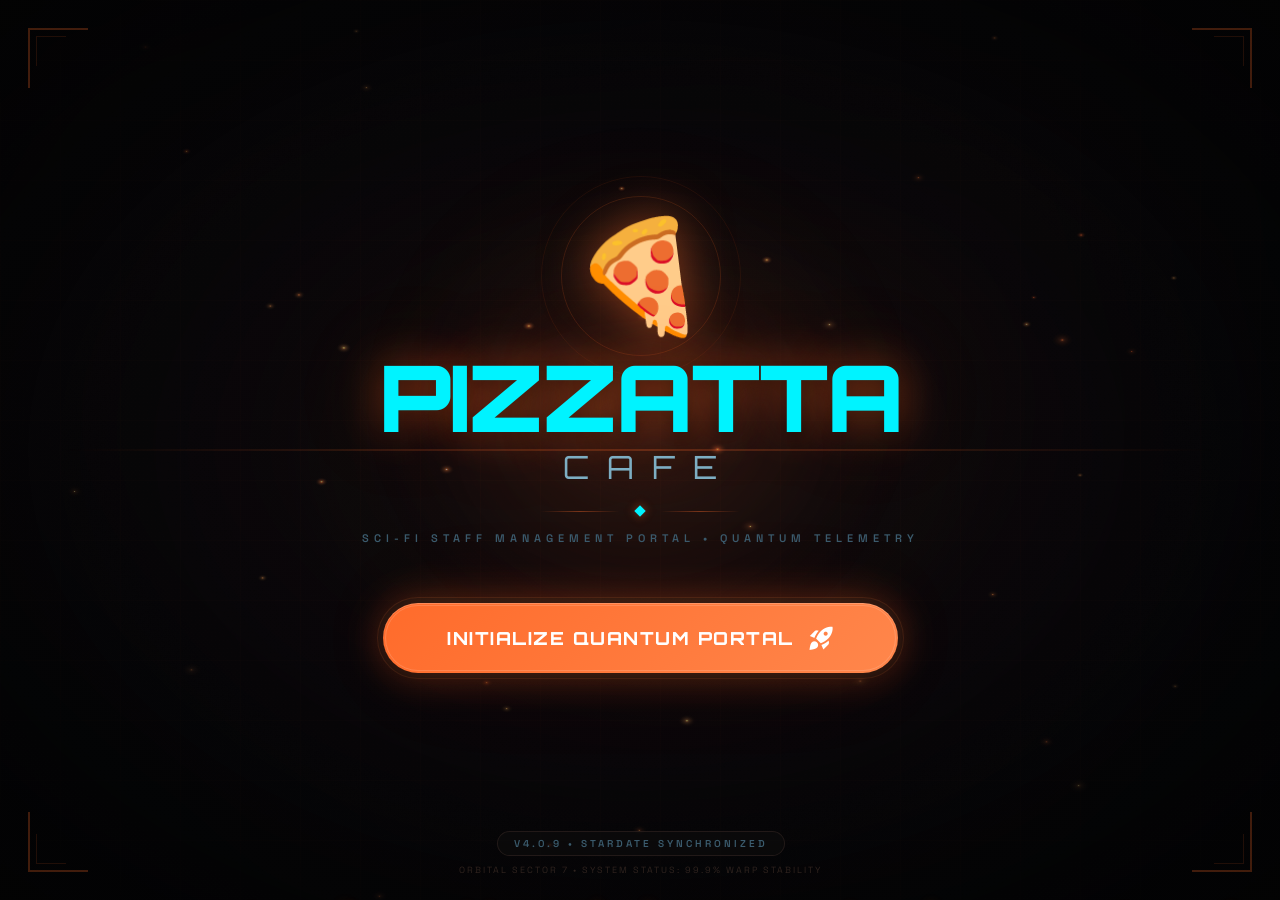
<file: landing.html>
<!DOCTYPE html>
<html lang="en">
<head>
  <meta charset="UTF-8" />
  <meta name="viewport" content="width=device-width, initial-scale=1.0" />
  <title>NEXUS-7 CYBER CAFÉ — Quantum Telemetry Portal</title>
  <meta name="description" content="NEXUS-7 Cyber Cafe Staff Portal — Next-gen orbital cafe telemetry & quantum pizza synthesizer." />
  <link rel="preconnect" href="https://fonts.googleapis.com" />
  <link rel="preconnect" href="https://fonts.gstatic.com" crossorigin />
  <link href="https://fonts.googleapis.com/css2?family=Orbitron:wght@400;600;700;800;900&family=Share+Tech+Mono&family=Space+Grotesk:wght@300;400;500;600;700&display=swap" rel="stylesheet" />
  <link href="https://fonts.googleapis.com/css2?family=Material+Symbols+Outlined:opsz,wght,FILL,GRAD@20..48,100..700,0..1,-50..200" rel="stylesheet" />
  <style>
    /* =========================================================
       NEXUS-7 CYBER CAFÉ — SCI-FI LAUNCH PORTAL
       Designed with StitchMCP: CyberSynth Sci-Fi HUD System
       ========================================================= */
    *, *::before, *::after { box-sizing: border-box; margin: 0; padding: 0; }

    :root {
      --bg-void: #030712;
      --bg: #050d1a;
      --surface: rgba(8, 16, 32, 0.8);
      --surface-low: #040914;
      --surface-high: #0d1b32;
      --surface-highest: #152746;
      --primary: #00F3FF;
      --primary-light: #4DF6FF;
      --primary-dim: rgba(0, 243, 255, 0.15);
      --primary-glow: rgba(0, 243, 255, 0.65);
      --primary-glow-intense: rgba(0, 243, 255, 0.95);
      --secondary: #FF007F;
      --tertiary: #9D00FF;
      --text: #E0F7FF;
      --text-muted: #7DAEC3;
      --text-dim: #3B5B6D;
      --outline: rgba(0, 243, 255, 0.3);
      --font-display: 'Orbitron', sans-serif;
      --font-mono: 'Share Tech Mono', monospace;
      --font-body: 'Space Grotesk', sans-serif;
    }

    html, body {
      height: 100%; width: 100%;
      background: var(--bg-void);
      color: var(--text);
      font-family: var(--font-body);
      overflow: hidden;
      cursor: default;
      -webkit-font-smoothing: antialiased;
      -moz-osx-font-smoothing: grayscale;
    }

    /* ---- GRID PATTERN OVERLAY ---- */
    .grid-overlay {
      position: fixed;
      inset: 0;
      background-image:
        linear-gradient(rgba(255,107,43,0.03) 1px, transparent 1px),
        linear-gradient(90deg, rgba(255,107,43,0.03) 1px, transparent 1px);
      background-size: 60px 60px;
      z-index: 1;
      pointer-events: none;
    }

    /* ---- NOISE TEXTURE ---- */
    .noise-overlay {
      position: fixed;
      inset: 0;
      z-index: 2;
      pointer-events: none;
      opacity: 0.04;
      background: url("data:image/svg+xml,%3Csvg viewBox='0 0 256 256' xmlns='http://www.w3.org/2000/svg'%3E%3Cfilter id='noise'%3E%3CfeTurbulence type='fractalNoise' baseFrequency='0.9' numOctaves='4' stitchTiles='stitch'/%3E%3C/filter%3E%3Crect width='100%25' height='100%25' filter='url(%23noise)' opacity='0.5'/%3E%3C/svg%3E");
      background-size: 200px;
    }

    /* ---- LANDING WRAPPER ---- */
    .landing-wrapper {
      position: fixed;
      inset: 0;
      display: flex;
      flex-direction: column;
      align-items: center;
      justify-content: center;
      z-index: 9999;
      transition: opacity 0.8s cubic-bezier(0.4, 0, 0.2, 1), visibility 0.8s;
    }
    .landing-wrapper.hidden {
      opacity: 0;
      visibility: hidden;
      pointer-events: none;
    }

    /* ---- WEBGL SHADER CANVAS ---- */
    #ember-canvas {
      position: absolute;
      inset: 0;
      width: 100%; height: 100%;
      mix-blend-mode: screen;
      opacity: 0.55;
      pointer-events: none;
      z-index: 0;
    }

    /* ---- VIGNETTE ---- */
    .vignette {
      position: absolute;
      inset: 0;
      background: radial-gradient(ellipse at center, transparent 20%, rgba(3,3,3,0.4) 60%, rgba(3,3,3,0.95) 100%);
      pointer-events: none;
      z-index: 3;
    }

    /* ---- RADIAL AURA behind logo ---- */
    .aura-glow {
      position: absolute;
      top: 50%; left: 50%;
      transform: translate(-50%, -60%);
      width: 500px; height: 500px;
      border-radius: 50%;
      background: radial-gradient(circle, rgba(255,107,43,0.12) 0%, rgba(255,107,43,0.04) 40%, transparent 70%);
      filter: blur(40px);
      z-index: 4;
      pointer-events: none;
      animation: auraPulse 4s ease-in-out infinite;
    }
    @keyframes auraPulse {
      0%, 100% { transform: translate(-50%, -60%) scale(1); opacity: 0.8; }
      50% { transform: translate(-50%, -60%) scale(1.15); opacity: 1; }
    }

    /* ---- SCAN LINE ---- */
    .scan-line {
      position: absolute;
      left: 0; right: 0;
      height: 2px;
      background: linear-gradient(90deg, transparent 5%, rgba(255,107,43,0.15) 30%, rgba(255,107,43,0.25) 50%, rgba(255,107,43,0.15) 70%, transparent 95%);
      z-index: 5;
      animation: scanMove 5s linear infinite;
      pointer-events: none;
    }
    @keyframes scanMove {
      0% { top: -2px; opacity: 0; }
      5% { opacity: 1; }
      95% { opacity: 1; }
      100% { top: 100%; opacity: 0; }
    }

    /* ---- CORNER BRACKETS ---- */
    .corner-bracket {
      position: absolute;
      width: 60px;
      height: 60px;
      border-color: rgba(255, 107, 43, 0.25);
      border-style: solid;
      z-index: 10;
      opacity: 0;
      animation: fadeInCorner 1.2s ease-out forwards;
      transition: border-color 0.5s ease, box-shadow 0.5s ease;
    }
    .corner-bracket:hover {
      border-color: rgba(255, 107, 43, 0.7);
      filter: drop-shadow(0 0 8px rgba(255,107,43,0.3));
    }
    .corner-tl { top: 28px; left: 28px; border-width: 2px 0 0 2px; animation-delay: 0.4s; }
    .corner-tr { top: 28px; right: 28px; border-width: 2px 2px 0 0; animation-delay: 0.6s; }
    .corner-bl { bottom: 28px; left: 28px; border-width: 0 0 2px 2px; animation-delay: 0.8s; }
    .corner-br { bottom: 28px; right: 28px; border-width: 0 2px 2px 0; animation-delay: 1.0s; }
    /* Inner brackets for extra depth */
    .corner-bracket-inner {
      position: absolute;
      width: 30px;
      height: 30px;
      border-color: rgba(255, 107, 43, 0.12);
      border-style: solid;
      z-index: 10;
      opacity: 0;
      animation: fadeInCorner 1.2s ease-out forwards;
    }
    .corner-tl-inner { top: 36px; left: 36px; border-width: 1px 0 0 1px; animation-delay: 1.2s; }
    .corner-tr-inner { top: 36px; right: 36px; border-width: 1px 1px 0 0; animation-delay: 1.3s; }
    .corner-bl-inner { bottom: 36px; left: 36px; border-width: 0 0 1px 1px; animation-delay: 1.4s; }
    .corner-br-inner { bottom: 36px; right: 36px; border-width: 0 1px 1px 0; animation-delay: 1.5s; }

    @keyframes fadeInCorner {
      0% { opacity: 0; transform: scale(0.3); }
      60% { opacity: 1; }
      100% { opacity: 1; transform: scale(1); }
    }

    /* ---- FLOATING EMBERS (CSS particles) ---- */
    .ember {
      position: absolute;
      border-radius: 50%;
      z-index: 4;
      pointer-events: none;
      animation: emberFloat linear infinite;
    }
    @keyframes emberFloat {
      0% { transform: translateY(0) translateX(0) scale(1); opacity: 0; }
      10% { opacity: 1; }
      90% { opacity: 0.6; }
      100% { transform: translateY(-100vh) translateX(var(--drift)) scale(0.3); opacity: 0; }
    }

    /* ---- MAIN CONTENT ---- */
    .landing-content {
      position: relative;
      z-index: 10;
      display: flex;
      flex-direction: column;
      align-items: center;
      justify-content: center;
      text-align: center;
      max-width: 800px;
      padding: 0 24px;
    }

    /* ---- LOGO ICON ---- */
    .logo-container {
      position: relative;
      margin-bottom: 20px;
      opacity: 0;
      animation: heroReveal 1.5s cubic-bezier(0.16, 1, 0.3, 1) 0.2s forwards;
    }
    .logo-icon {
      font-size: 110px;
      line-height: 1;
      filter: drop-shadow(0 0 25px rgba(255,107,43,0.5));
      animation: logoFloat 4s ease-in-out infinite;
      display: block;
    }
    .logo-ring {
      position: absolute;
      top: 50%; left: 50%;
      width: 160px; height: 160px;
      transform: translate(-50%, -50%);
      border: 1px solid rgba(255,107,43,0.15);
      border-radius: 50%;
      animation: ringPulse 3s ease-in-out infinite;
    }
    .logo-ring-2 {
      width: 200px; height: 200px;
      border-color: rgba(255,107,43,0.08);
      animation-delay: 0.5s;
      animation-duration: 4s;
    }

    @keyframes logoFloat {
      0%, 100% {
        transform: translateY(0) rotate(0deg);
        filter: drop-shadow(0 0 20px rgba(255,107,43,0.4));
      }
      50% {
        transform: translateY(-16px) rotate(8deg);
        filter: drop-shadow(0 0 45px rgba(255,107,43,0.8));
      }
    }
    @keyframes ringPulse {
      0%, 100% { transform: translate(-50%, -50%) scale(1); opacity: 0.5; }
      50% { transform: translate(-50%, -50%) scale(1.1); opacity: 1; }
    }

    /* ---- BRAND NAME ---- */
    .brand-title {
      font-family: var(--font-display);
      font-size: 92px;
      font-weight: 900;
      letter-spacing: -2px;
      color: var(--primary);
      text-shadow:
        0 0 40px rgba(255,107,43,0.5),
        0 0 100px rgba(255,107,43,0.2),
        0 4px 20px rgba(0,0,0,0.8);
      text-transform: uppercase;
      line-height: 1;
      margin-bottom: 4px;
      opacity: 0;
      animation: heroReveal 1.5s cubic-bezier(0.16, 1, 0.3, 1) 0.5s forwards, titleGlow 3s ease-in-out 2s infinite;
    }
    @keyframes titleGlow {
      0%, 100% { text-shadow: 0 0 40px rgba(255,107,43,0.4), 0 0 80px rgba(255,107,43,0.15), 0 4px 20px rgba(0,0,0,0.8); }
      50% { text-shadow: 0 0 60px rgba(255,107,43,0.7), 0 0 120px rgba(255,107,43,0.3), 0 4px 20px rgba(0,0,0,0.8); }
    }

    .brand-subtitle {
      font-family: var(--font-display);
      font-size: 32px;
      font-weight: 300;
      letter-spacing: 18px;
      text-transform: uppercase;
      color: var(--text-muted);
      margin-bottom: 20px;
      opacity: 0;
      animation: heroReveal 1.5s cubic-bezier(0.16, 1, 0.3, 1) 0.7s forwards;
      text-indent: 18px; /* compensate for letter-spacing centering */
    }

    /* ---- DECORATIVE DIVIDER ---- */
    .divider {
      display: flex;
      align-items: center;
      gap: 16px;
      margin-bottom: 16px;
      opacity: 0;
      animation: heroReveal 1.5s cubic-bezier(0.16, 1, 0.3, 1) 0.9s forwards;
    }
    .divider-line {
      width: 80px;
      height: 1px;
      background: linear-gradient(90deg, transparent, rgba(255,107,43,0.4), transparent);
    }
    .divider-diamond {
      width: 8px;
      height: 8px;
      background: var(--primary);
      transform: rotate(45deg);
      box-shadow: 0 0 10px rgba(255,107,43,0.5);
      animation: diamondPulse 2s ease-in-out infinite;
    }
    @keyframes diamondPulse {
      0%, 100% { box-shadow: 0 0 8px rgba(255,107,43,0.4); transform: rotate(45deg) scale(1); }
      50% { box-shadow: 0 0 16px rgba(255,107,43,0.8); transform: rotate(45deg) scale(1.2); }
    }

    /* ---- TAGLINE ---- */
    .tagline {
      font-size: 11px;
      font-weight: 600;
      letter-spacing: 5px;
      text-transform: uppercase;
      color: var(--text-dim);
      margin-bottom: 52px;
      opacity: 0;
      animation: heroReveal 1.5s cubic-bezier(0.16, 1, 0.3, 1) 1.1s forwards;
    }

    /* ---- CTA BUTTON ---- */
    .cta-wrapper {
      opacity: 0;
      animation: heroReveal 1.5s cubic-bezier(0.16, 1, 0.3, 1) 1.3s forwards;
    }

    .cta-glass {
      padding: 5px;
      border-radius: 100px;
      background: rgba(30, 30, 30, 0.25);
      backdrop-filter: blur(24px);
      -webkit-backdrop-filter: blur(24px);
      border: 1px solid rgba(255, 107, 43, 0.15);
      box-shadow:
        0 0 60px rgba(255,107,43,0.08),
        0 0 120px rgba(255,107,43,0.04),
        inset 0 0 30px rgba(255,107,43,0.03);
      transition: all 0.6s cubic-bezier(0.4, 0, 0.2, 1);
      animation: glassBreath 3s ease-in-out infinite;
    }
    .cta-glass:hover {
      border-color: rgba(255, 107, 43, 0.5);
      box-shadow:
        0 0 80px rgba(255,107,43,0.2),
        0 0 160px rgba(255,107,43,0.1),
        inset 0 0 40px rgba(255,107,43,0.06);
    }
    @keyframes glassBreath {
      0%, 100% { box-shadow: 0 0 50px rgba(255,107,43,0.06), 0 0 100px rgba(255,107,43,0.03); }
      50% { box-shadow: 0 0 70px rgba(255,107,43,0.12), 0 0 140px rgba(255,107,43,0.06); }
    }

    .launch-btn {
      position: relative;
      overflow: hidden;
      display: flex;
      align-items: center;
      gap: 14px;
      padding: 22px 64px;
      border: none;
      border-radius: 100px;
      background: linear-gradient(135deg, #ff6b2b 0%, #ff8c52 40%, #ff6b2b 80%, #e85a1e 100%);
      background-size: 300% 300%;
      color: #fff;
      font-family: var(--font-display);
      font-size: 18px;
      font-weight: 800;
      letter-spacing: 4px;
      text-transform: uppercase;
      cursor: pointer;
      box-shadow:
        0 0 40px rgba(255,107,43,0.35),
        0 8px 32px rgba(0,0,0,0.4),
        inset 0 1px 0 rgba(255,255,255,0.2);
      animation: gradientFlow 4s ease-in-out infinite, btnPulse 2.5s ease-in-out infinite alternate;
      transition: transform 0.3s cubic-bezier(0.34, 1.56, 0.64, 1), box-shadow 0.3s ease;
    }
    .launch-btn:hover {
      transform: scale(1.06) translateY(-3px);
      box-shadow:
        0 0 70px rgba(255,107,43,0.5),
        0 12px 40px rgba(0,0,0,0.5),
        inset 0 1px 0 rgba(255,255,255,0.3);
    }
    .launch-btn:active {
      transform: scale(0.96);
      transition-duration: 0.1s;
    }
    .launch-btn .material-symbols-outlined {
      font-size: 26px;
      font-variation-settings: 'FILL' 1, 'wght' 600;
    }

    /* Shimmer sweep */
    .launch-btn::before {
      content: '';
      position: absolute;
      top: 0; left: -120%;
      width: 80%; height: 100%;
      background: linear-gradient(105deg, transparent 30%, rgba(255,255,255,0.3) 50%, transparent 70%);
      animation: shimmerSweep 3.5s ease-in-out infinite;
      z-index: 1;
    }
    /* Inner glow ring */
    .launch-btn::after {
      content: '';
      position: absolute;
      inset: 2px;
      border-radius: 100px;
      border: 1px solid rgba(255,255,255,0.15);
      pointer-events: none;
    }

    @keyframes shimmerSweep {
      0% { left: -120%; }
      35% { left: 120%; }
      100% { left: 120%; }
    }
    @keyframes gradientFlow {
      0%, 100% { background-position: 0% 50%; }
      50% { background-position: 100% 50%; }
    }
    @keyframes btnPulse {
      0% { box-shadow: 0 0 30px rgba(255,107,43,0.25), 0 8px 32px rgba(0,0,0,0.4), inset 0 1px 0 rgba(255,255,255,0.2); }
      100% { box-shadow: 0 0 55px rgba(255,107,43,0.5), 0 8px 32px rgba(0,0,0,0.4), inset 0 1px 0 rgba(255,255,255,0.2); }
    }

    /* ---- BOTTOM INFO ---- */
    .bottom-info {
      position: absolute;
      bottom: 24px;
      z-index: 10;
      display: flex;
      flex-direction: column;
      align-items: center;
      gap: 8px;
      opacity: 0;
      animation: heroReveal 1.5s cubic-bezier(0.16, 1, 0.3, 1) 1.6s forwards;
    }
    .version-badge {
      padding: 5px 16px;
      border-radius: 100px;
      background: rgba(14, 14, 14, 0.6);
      backdrop-filter: blur(8px);
      -webkit-backdrop-filter: blur(8px);
      border: 1px solid rgba(89, 65, 56, 0.3);
      font-size: 10px;
      font-weight: 600;
      letter-spacing: 3px;
      text-transform: uppercase;
      color: var(--text-dim);
    }
    .address-text {
      font-size: 9px;
      font-weight: 400;
      letter-spacing: 2px;
      text-transform: uppercase;
      color: rgba(89, 65, 56, 0.5);
    }

    /* ---- HERO REVEAL ANIMATION ---- */
    @keyframes heroReveal {
      0% { opacity: 0; transform: translateY(50px) scale(0.95); filter: blur(8px); }
      100% { opacity: 1; transform: translateY(0) scale(1); filter: blur(0); }
    }

    /* =============================================
       PORTAL TRANSITION EFFECTS (KHATARNAK!)
       ============================================= */

    /* Radial blast rings */
    .portal-blast {
      position: fixed;
      inset: 0;
      z-index: 99999;
      pointer-events: none;
      opacity: 0;
    }
    .portal-blast.active { opacity: 1; }

    .portal-ring {
      position: absolute;
      top: 50%; left: 50%;
      width: 0; height: 0;
      border-radius: 50%;
      transform: translate(-50%, -50%);
    }
    .portal-ring.ring-1 {
      background: radial-gradient(circle, rgba(255,107,43,0.9) 0%, rgba(255,107,43,0) 70%);
      animation: expandRing 1.4s cubic-bezier(0.25, 0.46, 0.45, 0.94) forwards;
    }
    .portal-ring.ring-2 {
      background: radial-gradient(circle, rgba(255,140,82,0.6) 0%, rgba(255,140,82,0) 70%);
      animation: expandRing 1.4s cubic-bezier(0.25, 0.46, 0.45, 0.94) 0.12s forwards;
    }
    .portal-ring.ring-3 {
      background: radial-gradient(circle, rgba(255,219,206,0.5) 0%, rgba(255,219,206,0) 70%);
      animation: expandRing 1.4s cubic-bezier(0.25, 0.46, 0.45, 0.94) 0.25s forwards;
    }
    .portal-ring.ring-4 {
      background: radial-gradient(circle, rgba(255,255,255,0.3) 0%, rgba(255,255,255,0) 60%);
      animation: expandRing 1.2s cubic-bezier(0.25, 0.46, 0.45, 0.94) 0.4s forwards;
    }

    @keyframes expandRing {
      0% { width: 0; height: 0; opacity: 1; }
      60% { opacity: 0.7; }
      100% { width: 350vmax; height: 350vmax; opacity: 0; }
    }

    /* White flash */
    .portal-flash {
      position: fixed;
      inset: 0;
      z-index: 100000;
      background: #fff;
      opacity: 0;
      pointer-events: none;
    }
    .portal-flash.active {
      animation: flashBang 1s ease-out 0.5s forwards;
    }
    @keyframes flashBang {
      0% { opacity: 0; }
      15% { opacity: 0.95; }
      100% { opacity: 0; }
    }

    /* Explosion particles */
    .explosion-particle {
      position: fixed;
      z-index: 100001;
      border-radius: 50%;
      pointer-events: none;
      animation: particleFly var(--duration) ease-out forwards;
    }
    @keyframes particleFly {
      0% { opacity: 1; transform: translate(0, 0) scale(1); }
      100% { opacity: 0; transform: translate(var(--tx), var(--ty)) scale(0); }
    }

    /* Trail particles (longer trails) */
    .trail-particle {
      position: fixed;
      z-index: 100001;
      width: 2px;
      border-radius: 2px;
      pointer-events: none;
      animation: trailFly var(--duration) ease-out forwards;
    }
    @keyframes trailFly {
      0% { opacity: 1; transform: translate(0, 0) scaleY(1) rotate(var(--angle)); }
      100% { opacity: 0; transform: translate(var(--tx), var(--ty)) scaleY(3) rotate(var(--angle)); }
    }

    /* Screen shake */
    @keyframes screenShake {
      0%, 100% { transform: translate(0, 0) rotate(0); }
      10% { transform: translate(-5px, 3px) rotate(-0.3deg); }
      20% { transform: translate(4px, -4px) rotate(0.3deg); }
      30% { transform: translate(-3px, 5px) rotate(-0.2deg); }
      40% { transform: translate(5px, -2px) rotate(0.2deg); }
      50% { transform: translate(-4px, 4px) rotate(-0.1deg); }
      60% { transform: translate(3px, -5px) rotate(0.1deg); }
      70% { transform: translate(-5px, 2px); }
      80% { transform: translate(4px, 3px); }
      90% { transform: translate(-2px, -4px); }
    }
    .screen-shake { animation: screenShake 0.6s ease-out; }

    /* Zoom-out dissolve on landing content */
    .landing-content.dissolving {
      animation: dissolveOut 0.8s cubic-bezier(0.55, 0.06, 0.68, 0.19) forwards;
    }
    @keyframes dissolveOut {
      0% { opacity: 1; transform: scale(1); filter: blur(0); }
      100% { opacity: 0; transform: scale(1.3); filter: blur(12px); }
    }

    /* ---- HORIZONTAL ENERGY LINES ---- */
    .energy-line {
      position: absolute;
      height: 1px;
      z-index: 4;
      pointer-events: none;
      opacity: 0;
      animation: energyLineAnim 6s linear infinite;
    }
    @keyframes energyLineAnim {
      0% { left: -200px; opacity: 0; }
      10% { opacity: 0.4; }
      90% { opacity: 0.4; }
      100% { left: calc(100% + 200px); opacity: 0; }
    }
  </style>
</head>
<body>

  <!-- Grid + Noise overlays -->
  <div class="grid-overlay"></div>
  <div class="noise-overlay"></div>

  <!-- ============ LANDING PAGE ============ -->
  <div class="landing-wrapper" id="landingPage">

    <!-- WebGL Ember Shader Background -->
    <canvas id="ember-canvas"></canvas>

    <!-- Vignette -->
    <div class="vignette"></div>

    <!-- Radial Aura Glow -->
    <div class="aura-glow"></div>

    <!-- Scanning Line -->
    <div class="scan-line"></div>

    <!-- Energy Lines -->
    <div class="energy-line" style="top:20%;width:300px;background:linear-gradient(90deg,transparent,rgba(255,107,43,0.2),transparent);animation-delay:0s;animation-duration:7s;"></div>
    <div class="energy-line" style="top:75%;width:250px;background:linear-gradient(90deg,transparent,rgba(255,107,43,0.15),transparent);animation-delay:3s;animation-duration:8s;"></div>
    <div class="energy-line" style="top:45%;width:350px;background:linear-gradient(90deg,transparent,rgba(255,107,43,0.1),transparent);animation-delay:5s;animation-duration:9s;"></div>

    <!-- Corner Brackets (outer) -->
    <div class="corner-bracket corner-tl"></div>
    <div class="corner-bracket corner-tr"></div>
    <div class="corner-bracket corner-bl"></div>
    <div class="corner-bracket corner-br"></div>
    <!-- Corner Brackets (inner) -->
    <div class="corner-bracket-inner corner-tl-inner"></div>
    <div class="corner-bracket-inner corner-tr-inner"></div>
    <div class="corner-bracket-inner corner-bl-inner"></div>
    <div class="corner-bracket-inner corner-br-inner"></div>

    <!-- Main Content -->
    <div class="landing-content" id="landingContent">
      <!-- Logo with Rings -->
      <div class="logo-container">
        <div class="logo-ring"></div>
        <div class="logo-ring logo-ring-2"></div>
        <span class="logo-icon">🍕</span>
      </div>

      <!-- Brand -->
      <h1 class="brand-title">Pizzatta</h1>
      <h2 class="brand-subtitle">Cafe</h2>

      <!-- Divider -->
      <div class="divider">
        <span class="divider-line"></span>
        <span class="divider-diamond"></span>
        <span class="divider-line"></span>
      </div>

      <!-- Tagline -->
      <div class="tagline">SCI-FI STAFF MANAGEMENT PORTAL • QUANTUM TELEMETRY</div>

      <!-- CTA Button -->
      <div class="cta-wrapper">
        <div class="cta-glass" id="ctaGlass">
          <button class="launch-btn" id="launchBtn" onclick="launchPortal()">
            <span style="position:relative;z-index:2;letter-spacing:1.5px;">INITIALIZE QUANTUM PORTAL</span>
            <span class="material-symbols-outlined" style="position:relative;z-index:2;">rocket_launch</span>
          </button>
        </div>
      </div>
    </div>

    <!-- Bottom Info -->
    <div class="bottom-info">
      <div class="version-badge">v4.0.9 • STARDATE SYNCHRONIZED</div>
      <div class="address-text">ORBITAL SECTOR 7 • SYSTEM STATUS: 99.9% WARP STABILITY</div>
    </div>
  </div>

  <!-- ============ TRANSITION EFFECTS ============ -->
  <div class="portal-blast" id="portalBlast">
    <div class="portal-ring ring-1"></div>
    <div class="portal-ring ring-2"></div>
    <div class="portal-ring ring-3"></div>
    <div class="portal-ring ring-4"></div>
  </div>
  <div class="portal-flash" id="portalFlash"></div>

  <!-- ============ JAVASCRIPT ============ -->
  <script>
    // ======= WEBGL EMBER SHADER =======
    (function() {
      const canvas = document.getElementById('ember-canvas');
      function syncSize() {
        const w = canvas.clientWidth || 1280;
        const h = canvas.clientHeight || 720;
        if (canvas.width !== w || canvas.height !== h) {
          canvas.width = w; canvas.height = h;
        }
      }
      if (typeof ResizeObserver !== 'undefined') new ResizeObserver(syncSize).observe(canvas);
      syncSize();

      const gl = canvas.getContext('webgl') || canvas.getContext('experimental-webgl');
      if (!gl) return;

      const vs = `attribute vec2 a_position;
varying vec2 v_texCoord;
void main() {
  v_texCoord = a_position * 0.5 + 0.5;
  gl_Position = vec4(a_position, 0.0, 1.0);
}`;

      const fs = `precision highp float;
varying vec2 v_texCoord;
uniform float u_time;
uniform vec2 u_resolution;
uniform vec2 u_mouse;

float hash(vec2 p) {
  return fract(sin(dot(p, vec2(127.1, 311.7))) * 43758.5453);
}

float noise(vec2 p) {
  vec2 i = floor(p);
  vec2 f = fract(p);
  f = f * f * (3.0 - 2.0 * f);
  float a = hash(i);
  float b = hash(i + vec2(1.0, 0.0));
  float c = hash(i + vec2(0.0, 1.0));
  float d = hash(i + vec2(1.0, 1.0));
  return mix(mix(a, b, f.x), mix(c, d, f.x), f.y);
}

void main() {
  vec2 uv = v_texCoord;
  vec2 center = vec2(0.5, 0.5);
  vec3 color = vec3(0.012, 0.01, 0.008);

  // Nebula-like background energy
  float n1 = noise(uv * 3.0 + u_time * 0.15);
  float n2 = noise(uv * 5.0 - u_time * 0.1);
  float nebula = n1 * n2;
  color += vec3(1.0, 0.42, 0.17) * nebula * 0.04;

  // Central energy pulse
  float centerDist = length(uv - center);
  float pulse = sin(u_time * 1.5) * 0.5 + 0.5;
  color += vec3(1.0, 0.42, 0.17) * 0.06 * pulse / (centerDist + 0.3);

  // 40 floating embers with varied sizes and speeds
  for(int i = 0; i < 40; i++) {
    float fi = float(i);
    float speed = 0.03 + hash(vec2(fi, 3.0)) * 0.06;
    float wobble = sin(u_time * (0.3 + fi * 0.05) + fi) * 0.06;
    vec2 pos = vec2(
      hash(vec2(fi, 1.0)) + wobble,
      fract(hash(vec2(fi, 2.0)) - u_time * speed)
    );

    float dist = length(uv - pos);
    float size = 0.001 + hash(vec2(fi, 4.0)) * 0.002;
    float brightness = hash(vec2(fi, 5.0)) * 0.5 + 0.3;
    float glow = 0.003 / dist;

    vec3 emberColor = mix(
      vec3(1.0, 0.35, 0.12),
      vec3(1.0, 0.7, 0.35),
      hash(vec2(fi, 6.0))
    );
    color += emberColor * glow * smoothstep(size * 3.0, size, dist) * brightness * 0.4;
  }

  // Mouse interaction — glowing cursor trail
  vec2 mouseUV = u_mouse / u_resolution;
  float mouseDist = length(uv - mouseUV);
  float mouseGlow = 0.02 / (mouseDist + 0.08);
  color += vec3(1.0, 0.5, 0.2) * mouseGlow * 0.4;

  // Subtle radial energy waves
  float wave = sin(centerDist * 20.0 - u_time * 2.0) * 0.5 + 0.5;
  color += vec3(1.0, 0.42, 0.17) * wave * 0.008 * smoothstep(0.5, 0.0, centerDist);

  // Deep vignette
  float vignette = 1.0 - pow(centerDist * 1.2, 1.5);
  color *= max(vignette, 0.0);

  gl_FragColor = vec4(color, 1.0);
}`;

      function cs(type, src) {
        const s = gl.createShader(type);
        gl.shaderSource(s, src);
        gl.compileShader(s);
        if (!gl.getShaderParameter(s, gl.COMPILE_STATUS)) {
          console.error(gl.getShaderInfoLog(s));
        }
        return s;
      }

      const prog = gl.createProgram();
      gl.attachShader(prog, cs(gl.VERTEX_SHADER, vs));
      gl.attachShader(prog, cs(gl.FRAGMENT_SHADER, fs));
      gl.linkProgram(prog);
      gl.useProgram(prog);

      const buf = gl.createBuffer();
      gl.bindBuffer(gl.ARRAY_BUFFER, buf);
      gl.bufferData(gl.ARRAY_BUFFER, new Float32Array([-1,-1, 1,-1, -1,1, 1,1]), gl.STATIC_DRAW);
      const pos = gl.getAttribLocation(prog, 'a_position');
      gl.enableVertexAttribArray(pos);
      gl.vertexAttribPointer(pos, 2, gl.FLOAT, false, 0, 0);
      const uTime = gl.getUniformLocation(prog, 'u_time');
      const uRes = gl.getUniformLocation(prog, 'u_resolution');
      const uMouse = gl.getUniformLocation(prog, 'u_mouse');

      let mouse = { x: canvas.width / 2, y: canvas.height / 2 };
      window.addEventListener('mousemove', (e) => {
        const rect = canvas.getBoundingClientRect();
        if (rect.width && rect.height) {
          mouse.x = ((e.clientX - rect.left) / rect.width) * canvas.width;
          mouse.y = (1.0 - (e.clientY - rect.top) / rect.height) * canvas.height;
        }
      });

      function render(t) {
        if (typeof ResizeObserver === 'undefined') syncSize();
        gl.viewport(0, 0, canvas.width, canvas.height);
        if (uTime) gl.uniform1f(uTime, t * 0.001);
        if (uRes) gl.uniform2f(uRes, canvas.width, canvas.height);
        if (uMouse) gl.uniform2f(uMouse, mouse.x, mouse.y);
        gl.drawArrays(gl.TRIANGLE_STRIP, 0, 4);
        requestAnimationFrame(render);
      }
      render(0);
    })();

    // ======= CSS EMBER PARTICLES (extra layer) =======
    (function() {
      const wrapper = document.getElementById('landingPage');
      for (let i = 0; i < 15; i++) {
        const ember = document.createElement('div');
        ember.className = 'ember';
        const size = 2 + Math.random() * 4;
        const duration = 6 + Math.random() * 8;
        const delay = Math.random() * 10;
        const left = Math.random() * 100;
        const drift = (Math.random() - 0.5) * 100;
        ember.style.cssText = `
          width: ${size}px; height: ${size}px;
          left: ${left}%;
          bottom: -10px;
          background: radial-gradient(circle, rgba(255,107,43,${0.4 + Math.random() * 0.5}), transparent);
          box-shadow: 0 0 ${size * 2}px rgba(255,107,43,0.3);
          animation-duration: ${duration}s;
          animation-delay: ${delay}s;
          --drift: ${drift}px;
        `;
        wrapper.appendChild(ember);
      }
    })();

    // ======= PARTICLE EXPLOSION =======
    function createExplosion(x, y, count) {
      const colors = ['#ff6b2b', '#ff8c52', '#ffb59a', '#ffdbce', '#fff', '#ff4400', '#ffb95f'];
      for (let i = 0; i < count; i++) {
        const particle = document.createElement('div');
        particle.className = 'explosion-particle';
        const angle = (Math.PI * 2 * i) / count + (Math.random() - 0.5) * 0.8;
        const distance = 80 + Math.random() * 350;
        const tx = Math.cos(angle) * distance;
        const ty = Math.sin(angle) * distance;
        const size = 2 + Math.random() * 8;
        const dur = 0.6 + Math.random() * 1;
        particle.style.cssText = `
          left: ${x}px; top: ${y}px;
          width: ${size}px; height: ${size}px;
          background: ${colors[Math.floor(Math.random() * colors.length)]};
          box-shadow: 0 0 ${size}px ${colors[Math.floor(Math.random() * colors.length)]};
          --tx: ${tx}px; --ty: ${ty}px;
          --duration: ${dur}s;
        `;
        document.body.appendChild(particle);
        setTimeout(() => particle.remove(), 2000);
      }

      // Also create trail particles
      for (let i = 0; i < 15; i++) {
        const trail = document.createElement('div');
        trail.className = 'trail-particle';
        const angle = (Math.PI * 2 * i) / 15 + (Math.random() - 0.5);
        const distance = 100 + Math.random() * 250;
        const tx = Math.cos(angle) * distance;
        const ty = Math.sin(angle) * distance;
        const dur = 0.8 + Math.random() * 0.6;
        const angleDeg = Math.atan2(ty, tx) * (180 / Math.PI);
        trail.style.cssText = `
          left: ${x}px; top: ${y}px;
          height: ${8 + Math.random() * 15}px;
          background: linear-gradient(to bottom, #ff6b2b, transparent);
          --tx: ${tx}px; --ty: ${ty}px;
          --duration: ${dur}s;
          --angle: ${angleDeg}deg;
        `;
        document.body.appendChild(trail);
        setTimeout(() => trail.remove(), 2000);
      }
    }

    // ======= LAUNCH PORTAL =======
    let isLaunching = false;
    function launchPortal() {
      if (isLaunching) return;
      isLaunching = true;

      const btn = document.getElementById('launchBtn');
      const rect = btn.getBoundingClientRect();
      const cx = rect.left + rect.width / 2;
      const cy = rect.top + rect.height / 2;

      // Phase 1: Particle explosion (0ms)
      createExplosion(cx, cy, 50);

      // Phase 2: Screen shake (0ms)
      document.body.classList.add('screen-shake');
      setTimeout(() => document.body.classList.remove('screen-shake'), 600);

      // Phase 3: Content dissolve-out (100ms)
      setTimeout(() => {
        document.getElementById('landingContent').classList.add('dissolving');
      }, 100);

      // Phase 4: Second wave explosion (250ms)
      setTimeout(() => createExplosion(cx, cy, 30), 250);

      // Phase 5: Portal blast rings (400ms)
      setTimeout(() => {
        document.getElementById('portalBlast').classList.add('active');
      }, 400);

      // Phase 6: Third explosion from center of screen (500ms)
      setTimeout(() => {
        createExplosion(window.innerWidth / 2, window.innerHeight / 2, 25);
      }, 500);

      // Phase 7: White flash (500ms — handled by CSS delay)
      setTimeout(() => {
        document.getElementById('portalFlash').classList.add('active');
      }, 500);

      // Phase 8: Fade out everything (900ms)
      setTimeout(() => {
        document.getElementById('landingPage').classList.add('hidden');
      }, 900);

      // Phase 9: Navigate to main app (1600ms)
      setTimeout(() => {
        window.location.href = 'index.html';
      }, 1600);
    }

    // ======= BUTTON HOVER SOUND EFFECT (visual) =======
    const btn = document.getElementById('launchBtn');
    const glass = document.getElementById('ctaGlass');
    btn.addEventListener('mouseenter', () => {
      glass.style.borderColor = 'rgba(255, 107, 43, 0.6)';
      glass.style.boxShadow = '0 0 100px rgba(255,107,43,0.25), 0 0 200px rgba(255,107,43,0.08)';
    });
    btn.addEventListener('mouseleave', () => {
      glass.style.borderColor = '';
      glass.style.boxShadow = '';
    });
  </script>

</body>
</html>
</file>
